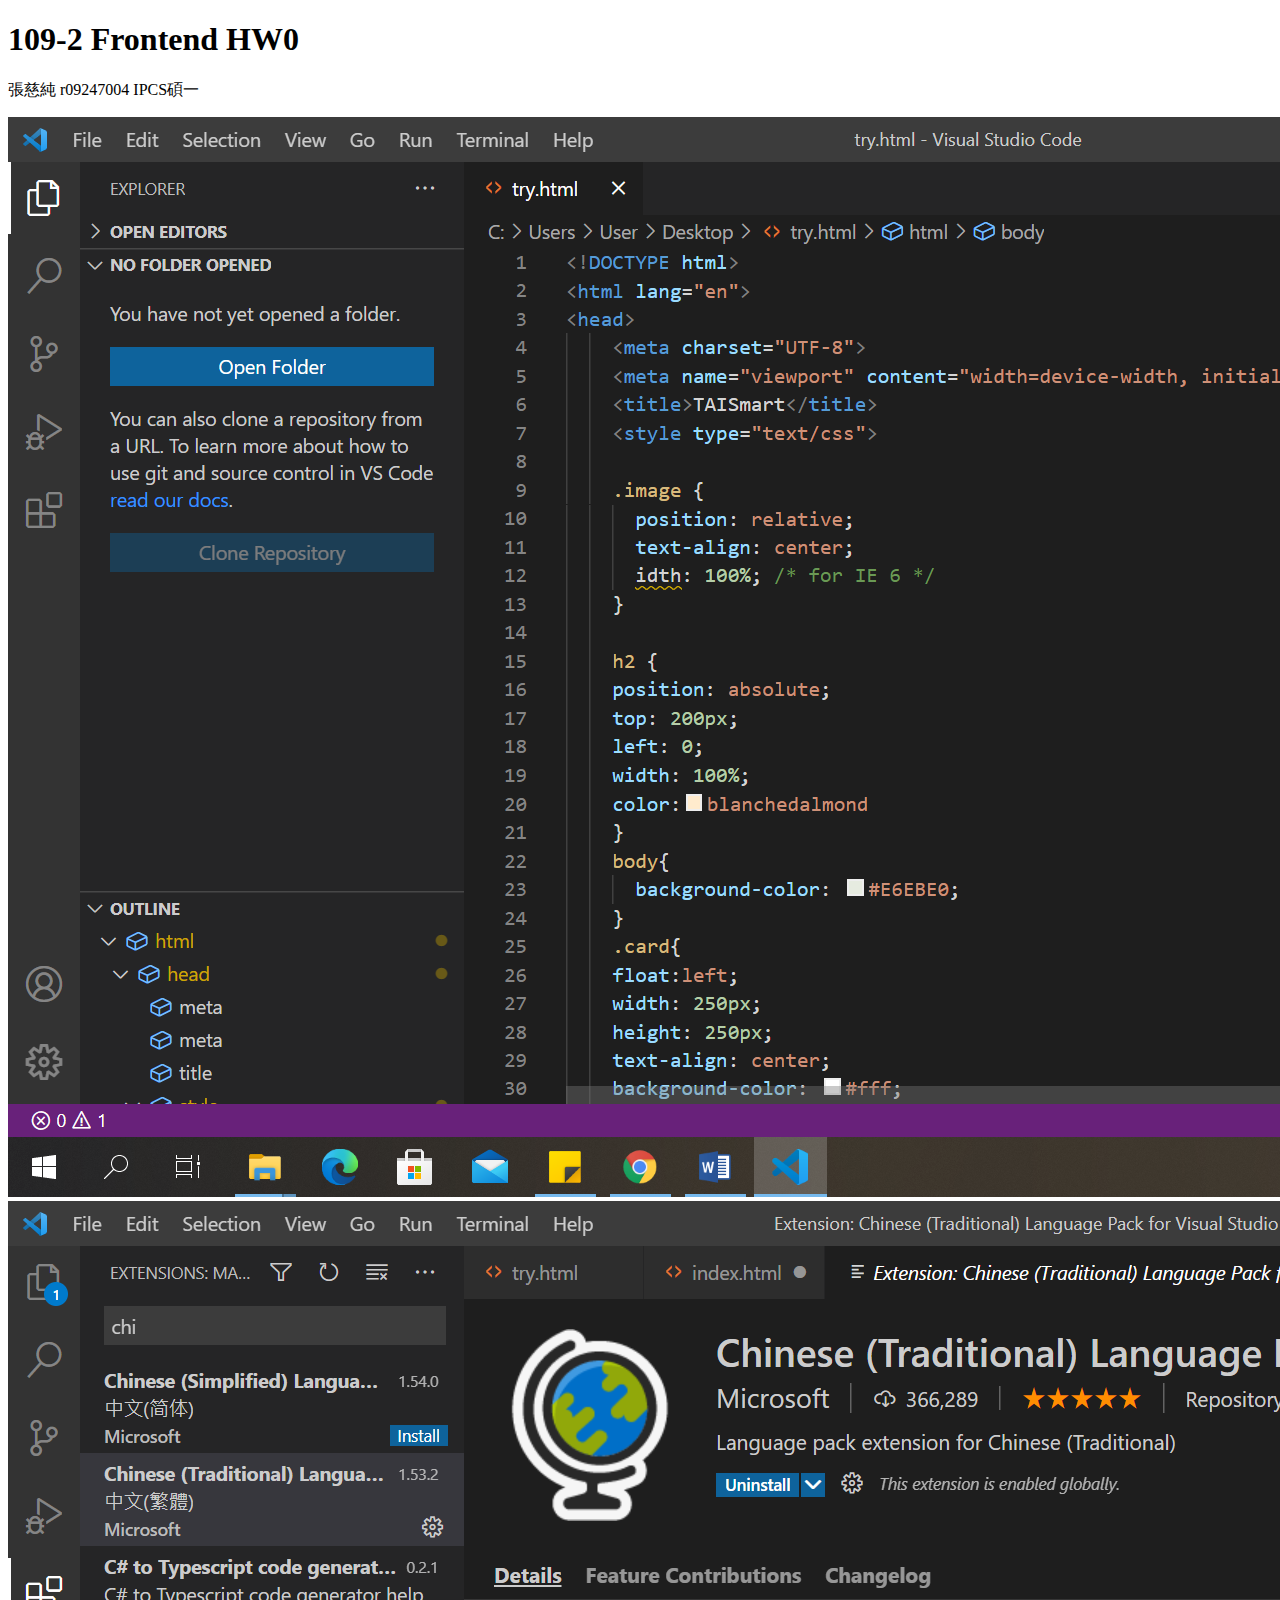
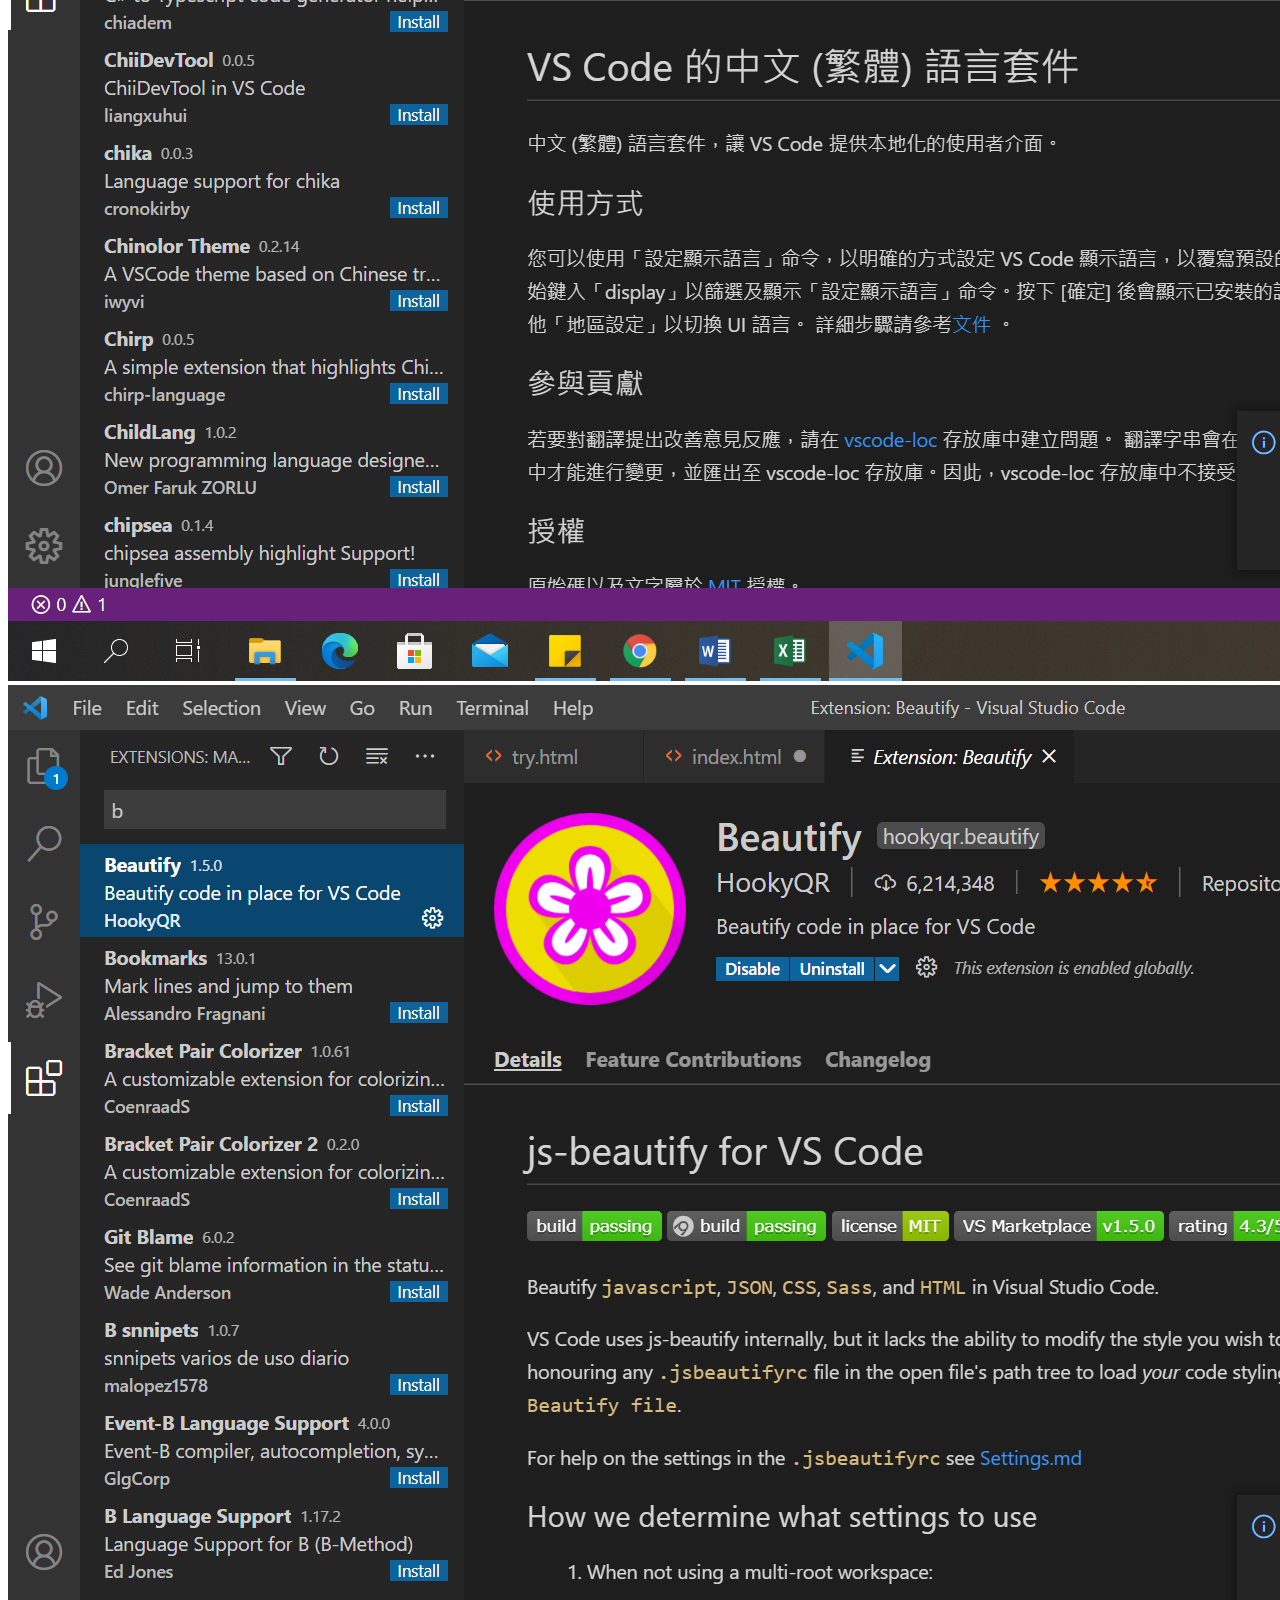
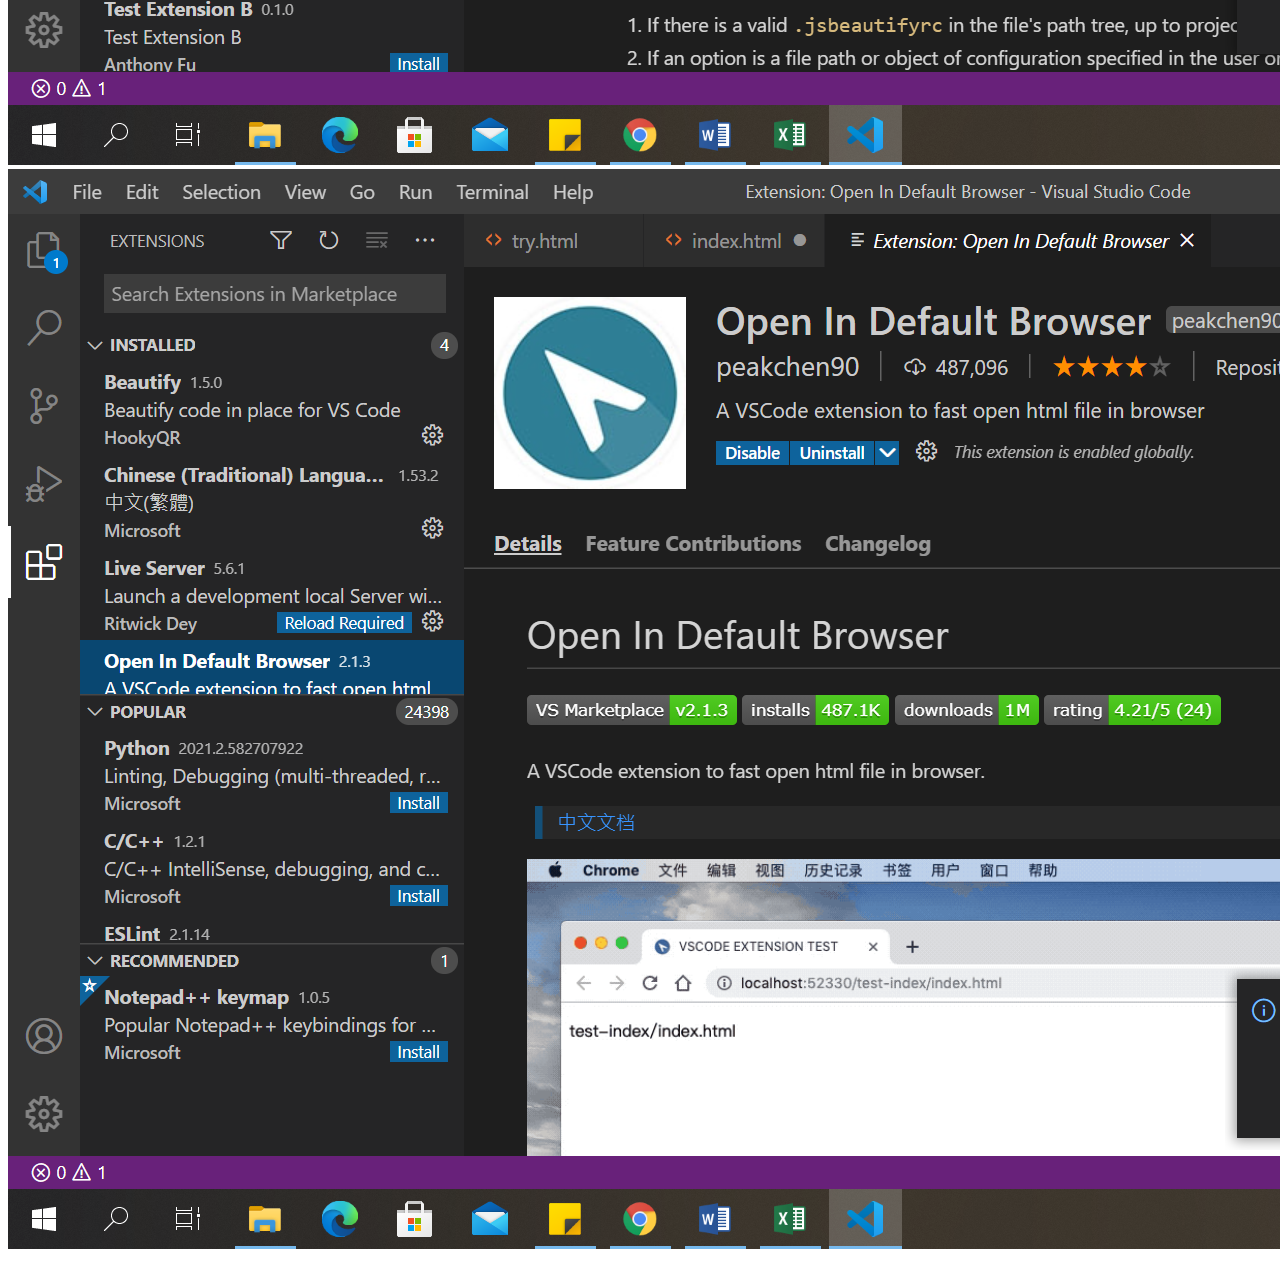
<file: 109-2Frontend/HW0/index.html>
<!DOCTYPE html>
<html lang="en">
<head>
    <meta charset="UTF-8">
    <meta http-equiv="X-UA-Compatible" content="IE=edge">
    <meta name="viewport" content="width=device-width, initial-scale=1.0">
    <title>109-2 Frontend HW0</title>
</head>
<body>
    <h1>109-2 Frontend HW0</h1>
    <p>張慈純 r09247004 IPCS碩一</p>
    <img src="./VScode.png" alt="VScode.png">
    <img src="./套件1.png" alt="套件1.png">
    <img src="./套件2.png" alt="套件2.png">
    <img src="./套件3.png" alt="套件3.png">
</body>
</html>
</file>
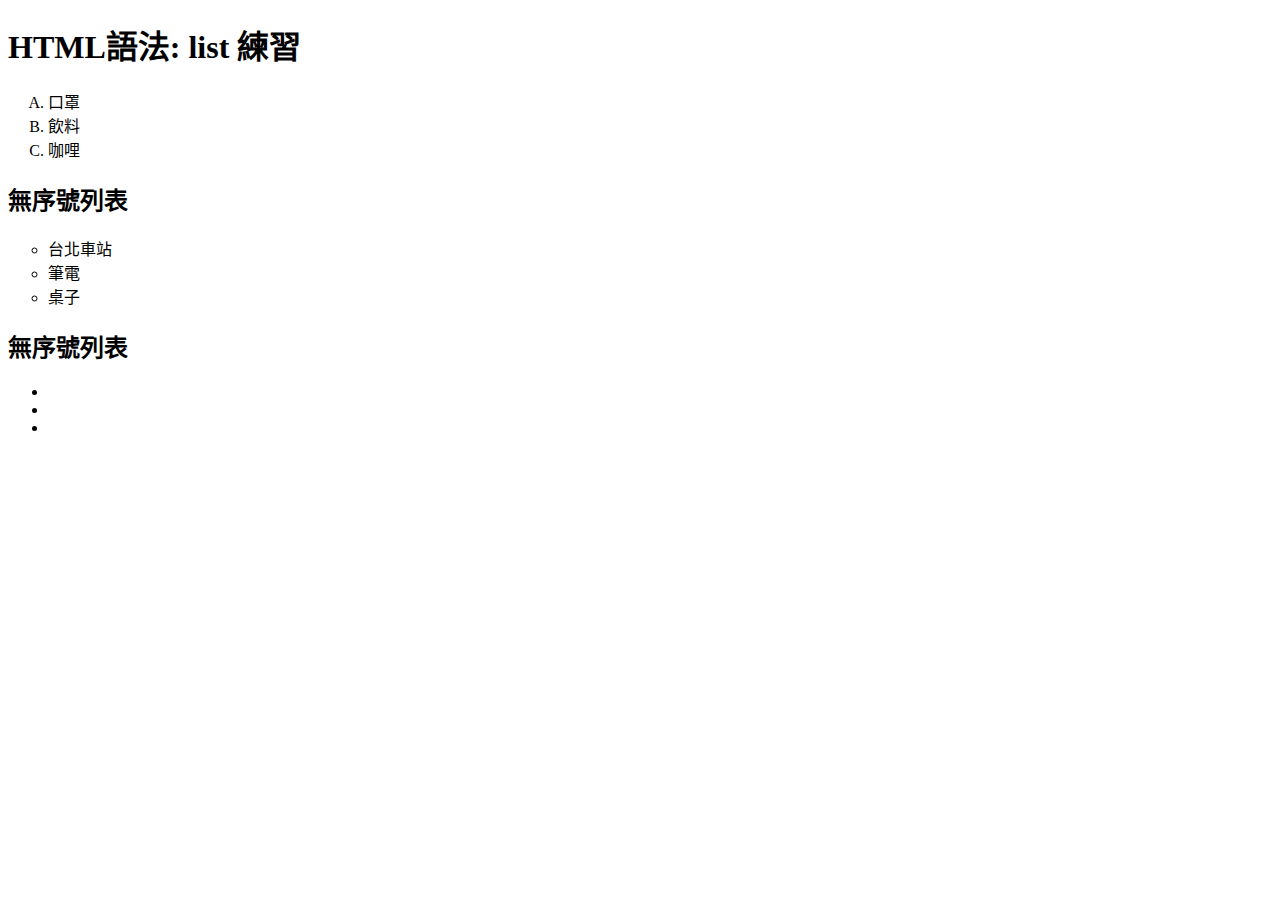
<file: list.html>
<!DOCTYPE html>
<html lang="zh-TW">
<head>
    <meta charset="UTF-8">
    <meta http-equiv="X-UA-Compatible" content="IE=edge">   <!-- 相容性 --> 
    <meta name="viewport" content="width=device-width, initial-scale=1.0"><!-- 以現在的這個設備的大小為大小，放大程度1:1 --> 
    <title>list 練習</title>
</head>
<body>
    <h1>HTML語法: list 練習</h1>
    <ol type="A">
        <li>口罩</li>
        <li>飲料</li>
        <li>咖哩</li>
    </ol>
    <h2>無序號列表</h2>
    <ul type="circle">
        <li>台北車站</li>
        <li>筆電</li>
        <li>桌子</li>
    </ul>

<!-- h2+ul>li*3 -->
    <h2>無序號列表</h2>
    <ul>
        <li></li>
        <li></li>
        <li></li>
    </ul>
</body>
</html>
</file>
